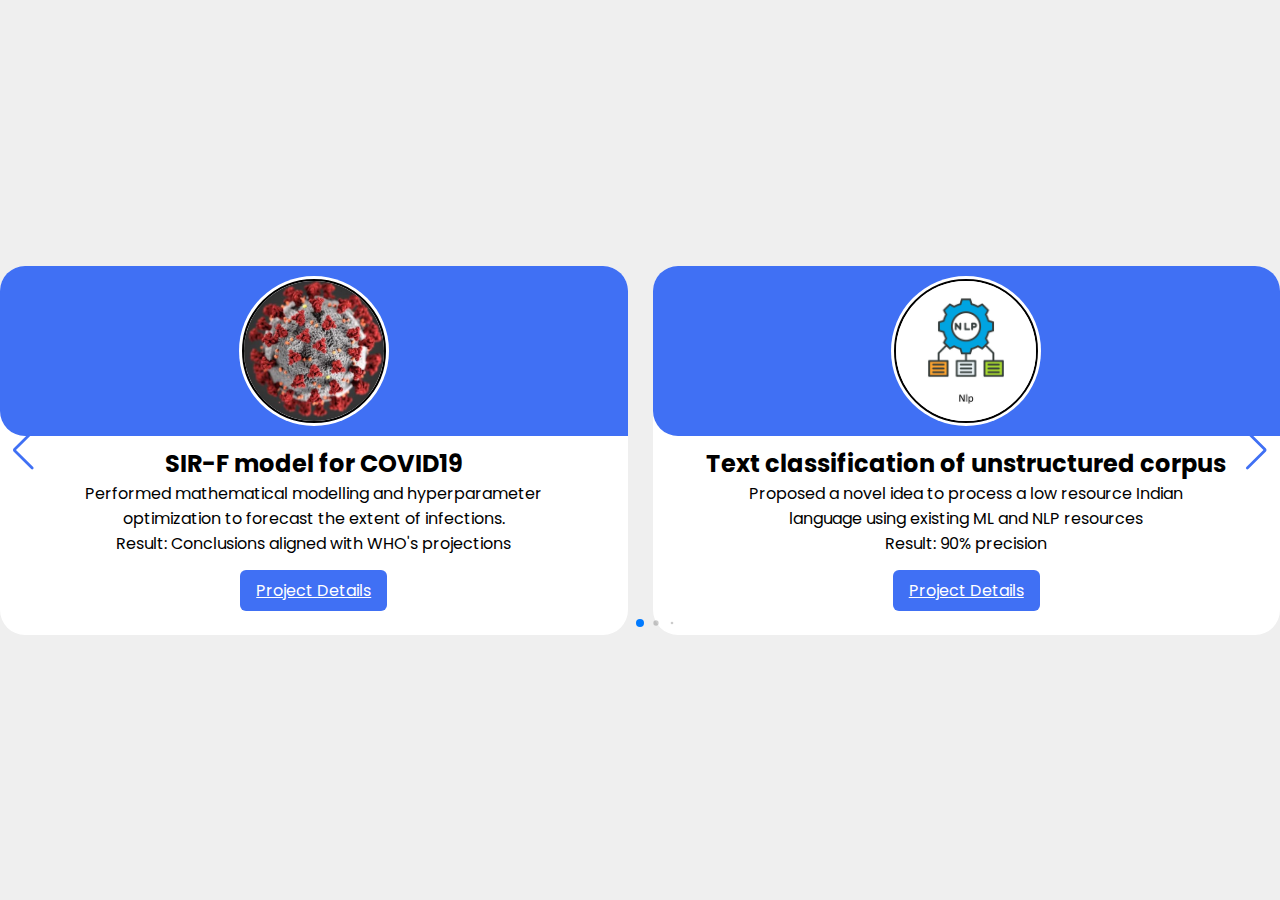
<file: research/research.html>
<!--  card slider with paper names and summaries -->

<!DOCTYPE html>
    <html>
        <head>
            <meta charset="UTF-8">
            <meta http-equiv="X-UA-Compatible" content="IE=edge">
            <meta name="viewport" content="width=device-width, initial-scale=1.0">
            <title>All Research Work</title>
            <link rel="stylesheet" href="swiper/swiper-bundle.min.css">
            <link rel="stylesheet" href="research.css">
        </head>
        <body>
            <div class="slider-container swiper">
                <div class="slider-content">
                    <div class="card-wrapper swiper-wrapper">
                        <div class="card swiper-slide">
                            <div class="image-content">
                                <span class="overlay"></span>
                                <div class="card-image">
                                    <img src="research_images/coronavirus.jpeg" alt="" class="card-img">
                                </div>
                            </div>
                            <div class="card-content">
                                <h2 class="name">SIR-F model for COVID19</h2>
                                <p class="description">Performed mathematical modelling and hyperparameter</p>
                                <p>optimization to forecast the extent of infections.</p>
                                <p>Result: Conclusions aligned with WHO's projections</p>
                                <a href="utils/covid.html">Project Details</a>
                            </div>
                        </div>
                        <!-- TODO: complete the page -->
                        <div class="card swiper-slide">
                            <div class="image-content">
                                <span class="overlay"></span>
                                <div class="card-image">
                                    <img src="research_images/nlp_icon.jpeg" alt="" class="card-img">
                                </div>
                            </div>
                            <div class="card-content">
                                <h2 class="name">Text classification of unstructured corpus</h2>
                                <p class="description">Proposed a novel idea to process a low resource Indian</p>
                                <p>language using existing ML and NLP resources</p>
                                <p>Result: 90% precision</p>
                                <a href="utils/braj.html">Project Details</a>
                            </div>
                        </div>
                        <!-- TODO: complete the page -->
                        <div class="card swiper-slide">
                            <div class="image-content">
                                <span class="overlay"></span>
                                <div class="card-image">
                                    <img src="research_images/ied_research.png" alt="" class="card-img">
                                </div>
                            </div>
                            <div class="card-content">
                                <h2 class="name">Detecting IDEs from a mobile</h2>
                                <p class="description"></p>
                                <p>Summer research internship at Indian Institute of Technology.</p>
                                <p></p>
                                <a href="utils/iit.html">Project Details</a>
                            </div>
                        </div>
                    </div>
                </div>

                <div class="swiper-button-next swiper-navBtn"></div>
                <div class="swiper-button-prev swiper-navBtn"></div>
                <div class="swiper-pagination"></div>

            </div>
        </body>
    
    <script src="swiper/swiper-bundle.min.js"></script>
    <script src="research_script.js"></script>
</html>
</file>
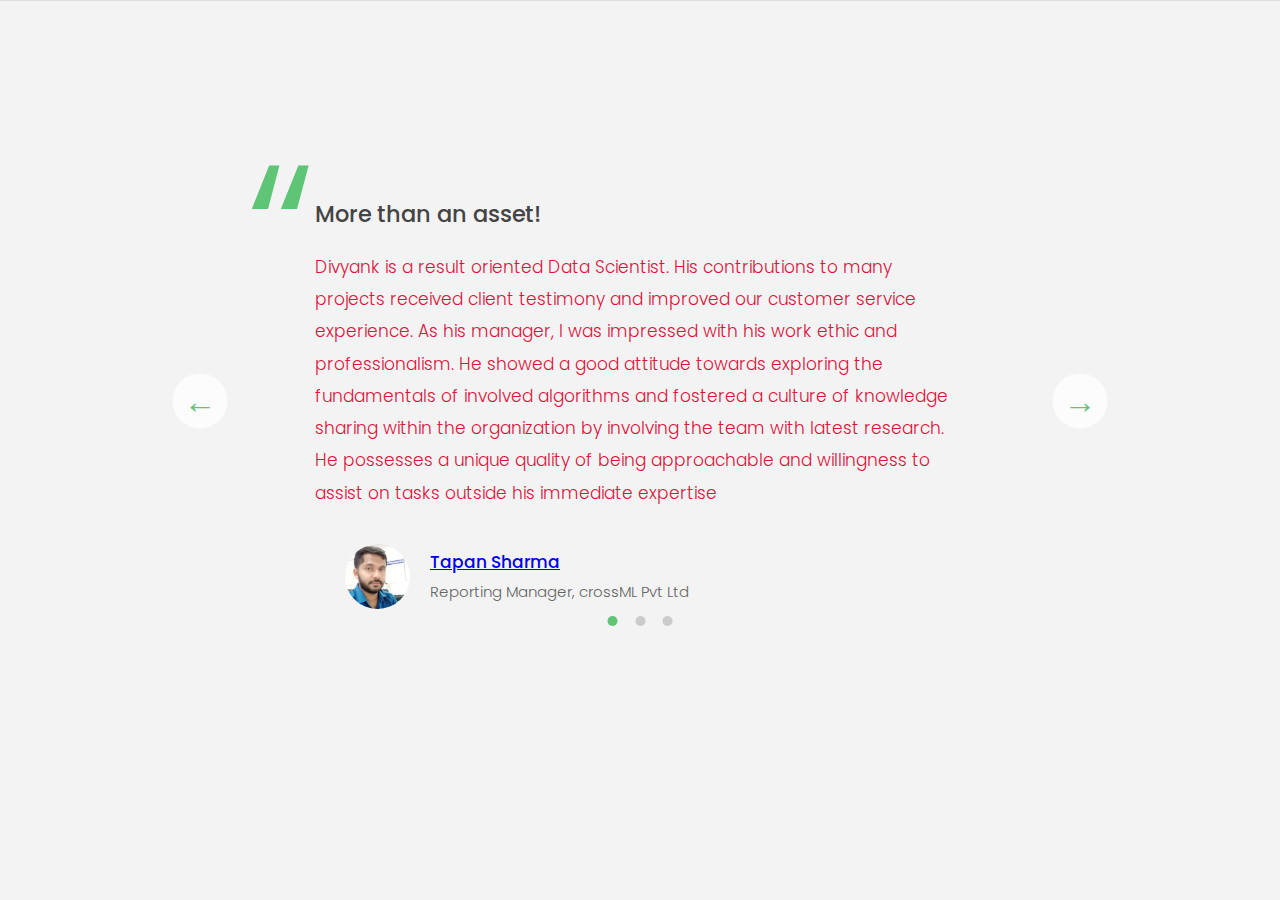
<file: testimonial/main.html>
<!DOCTYPE html>
<html lang="en">
  <head>
    <meta charset="UTF-8" />
    <meta name="viewport" content="width=device-width, initial-scale=1.0" />
    <meta http-equiv="X-UA-Compatible" content="ie=edge" />
    <link rel="shortcut icon" type="image/png" href="img/icon.png" />

    <link
      href="https://fonts.googleapis.com/css?family=Poppins:300,400,500,600&display=swap"
      rel="stylesheet"
    />
    <link rel="stylesheet" href="style.css" />
    <title>Testimonials</title>
  </head>
  <body>
    <section class="section" id="section--3">
      <div class="slider">
        <div class="slide slide--1">
          <div class="testimonial">
            <h5 class="testimonial__header">
              More than an asset!
            </h5>
            <blockquote class="testimonial__text">
              Divyank is a result oriented Data Scientist. 
              His contributions to many projects received client testimony and 
              improved our customer service experience. 
              As his manager, I was impressed with his work ethic and professionalism. 
              He showed a good attitude towards exploring the fundamentals of involved algorithms 
              and fostered a culture of knowledge sharing within the organization by involving 
              the team with latest research. He possesses a unique quality of being approachable 
              and willingness to assist on tasks outside his immediate expertise
            </blockquote>
            <address class="testimonial__author">
              <img
                src="Mentors/Tapan_sir.jpeg"
                alt=""
                class="testimonial__photo"
              />
              <h6 class="testimonial__name"><a href="https://www.linkedin.com/in/tapan-sharma-112252227?lipi=urn%3Ali%3Apage%3Ad_flagship3_profile_view_base%3BYr%2FHGClORdq3n%2FmIKFRN%2FA%3D%3D">Tapan Sharma</a></h6>
              <p class="testimonial__location">Reporting Manager, crossML Pvt Ltd</p>
            </address>
          </div>
        </div>

        <div class="slide slide--3">
          <div class="testimonial">
            <h5 class="testimonial__header">
              One of the bright interns I have worked with!
            </h5>
            <blockquote class="testimonial__text">
              I mentored Divyank during at Sabudh foundation. He
              acquired a very good understanding of deep learning. He
              demonstrated good understanding of Recommendation Engines and text
              analytics and has a good hold of various NLP techniques. Apart
              from technical skills he has excellent communication skills and I
              would give my strongest recommendation for roles which require
              intelligence, organization and a positive attitude
            </blockquote>
            <address class="testimonial__author">
              <img
                src="Mentors/Gurmukh_sir.jpg"
                alt=""
                class="testimonial__photo"
              />
              <h6 class="testimonial__name"><a href="https://www.linkedin.com/in/gurmukh-singh-a36538118?lipi=urn%3Ali%3Apage%3Ad_flagship3_profile_view_base%3BYr%2FHGClORdq3n%2FmIKFRN%2FA%3D%3D">Gurmukh Singh</a></h6>
              <p class="testimonial__location">Internship mentor, Sabudh Foundation</p>
            </address>
          </div>
        </div>

        <div class="slide slide--2">
          <div class="testimonial">
            <h5 class="testimonial__header">Undoubtedly a rare talent!</h5>
            <blockquote class="testimonial__text">
              Of all the people I meet every day only some leave their mark and
              Divyank is one of them. We collaborated for a research publication
              to forecast COVID-19 infestimations and estimate the extent of the
              pandemic; initially we were on different pages however he got us
              on board with exceptional ideas. He exhibited great maturity and
              discipline while carrying out various responsibilities such as
              surveying research papers, developing a prediction model in Python
              and documenting the research findings on Overleaf. For his
              pristine work ethics and adjustability to given situations I give
              him my highest recommendation to anyone looking for a Data Science
              professional.
            </blockquote>
            <address class="testimonial__author">
              <img
                src="Mentors/jatin_sir.png"
                alt=""
                class="testimonial__photo"
              />
              <h6 class="testimonial__name"><a href="https://www.linkedin.com/in/dr-jatin-bedi-77199b137?miniProfileUrn=urn%3Ali%3Afs_miniProfile%3AACoAACFtg4UBCE9XsR5K8up_qeTQBk8GG2QBOZ0&lipi=urn%3Ali%3Apage%3Ad_flagship3_search_srp_all%3BU3PxWZKiR9aKPTNIictQmQ%3D%3D">Dr. Jatin Bedi</a></h6>
              <p class="testimonial__location">
                Assistant Professor, Thapar Institute of Engineering and
                Technology
              </p>
            </address>
          </div>
        </div>

        <button class="slider__btn slider__btn--left">&larr;</button>
        <button class="slider__btn slider__btn--right">&rarr;</button>
        <div class="dots"></div>
      </div>
    </section>

    <script src="scripts.js"></script>
  </body>
</html>
</file>
<file: research/research.css>
/* Import Google Fonts */
@import url("https://fonts.googleapis.com/css2?family=Poppins:wght@400;500;600;700&family=Ubuntu:wght@400;500;700&display=swap");

* {
    margin: 0;
    padding: 0;
    box-sizing: border-box;
    font-family: 'Poppins', sans-serif;
}
body {
  min-height: 100vh;
  display: flex;
  align-items: center;
  justify-content: center;
  background-color: #efefef;
}
.slide-container {
  max-width: 1120px;
  width: 100%;
  background-color: grey;
  padding: 40px 0;
}
.slide-content {
  margin: 0 40px;
}
.card {
  border-radius: 25px;
  background-color: #fff;
}
.image-content,
.card-content {
  display: flex;
  flex-direction: column;
  align-items: center;
  padding: 10px 14px;
}
.image-content {
  position: relative;
  row-gap: 5px;
  border-radius: 25px 25px 0 25px;
}
.overlay {
  position: absolute;
  left: 0;
  top: 0;
  height: 100%;
  width: 100%;
  background-color: #4070F4;
  border-radius: 25px 25px 0 25px;
}
.card-image {
  position: relative;
  height: 150px;
  width: 150px;
  border-radius: 50%;
  background: #fff;
  padding: 3px;
}
.card-image .card-img {
  height: 100%;
  width: 100;
  object-fit: cover;
  border-radius: 50%;
  border: 2px solid #000;
}
.card-content a {
  border: none;
  font-size: 16px;
  color: #fff;
  padding: 8px 16px;
  background-color: #4070F4;
  border-radius: 6px;
  margin: 14px;
  cursor: pointer;
  transition: all 0.3s ease;
}
.card-content a:hover {
  background: #4070F4;
}
.swiper-navBtn {
  color: #4070F4;
  transition: color 0.3s ease;
}
.swiper-navBtn:hover {
  color: #4070F4;
}
.swiper-navBtn::before,
.swiper-navBtn::after {
  font-size: 40px;
}
</file>
<file: testimonial/style.css>
/* The page is NOT responsive. You can implement responsiveness yourself if you wanna have some fun 😃 */

:root {
  --color-primary: #5ec576;
}

* {
  margin: 0;
  padding: 0;
  box-sizing: inherit;
}

html {
  font-size: 62.5%;
  box-sizing: border-box;
}

body {
  font-family: "Poppins", sans-serif;
  font-weight: 300;
  color: #444;
  line-height: 1.9;
  background-color: #f3f3f3;
}

/* GENERAL ELEMENTS */
.section {
  padding: 15rem 3rem;
  border-top: 1px solid #ddd;

  transition: transform 1s, opacity 1s;
}

.section--hidden {
  opacity: 0;
  transform: translateY(8rem);
}

.section__title {
  max-width: 80rem;
  margin: 0 auto 8rem auto;
}

.section__description {
  font-size: 1.8rem;
  font-weight: 600;
  text-transform: uppercase;
  color: var(--color-primary); /* Setting background colour*/
  margin-bottom: 1rem;
}

.section__header {
  font-size: 4rem;
  line-height: 1.3;
  font-weight: 500;
}

.btn {
  display: inline-block;
  background-color: var(--color-primary);
  font-size: 1.6rem;
  font-family: inherit;
  font-weight: 500;
  border: none;
  padding: 1.25rem 4.5rem;
  border-radius: 10rem;
  cursor: pointer;
  transition: all 0.3s;
}

.btn:hover {
  background-color: var(--color-primary-darker);
}

.btn--text {
  display: inline-block;
  background: none;
  font-size: 1.7rem;
  font-family: inherit;
  font-weight: 500;
  color: var(--color-primary);
  border: none;
  border-bottom: 1px solid currentColor;
  padding-bottom: 2px;
  cursor: pointer;
  transition: all 0.3s;
}

p {
  color: #666;
}

/* This is BAD for accessibility! Don't do in the real world! */
button:focus {
  outline: none;
}

img {
  transition: filter 0.5s;
}

/* SLIDER */
.slider {
  max-width: 100rem;
  height: 50rem;
  margin: 0 auto;
  position: relative;

  /* IN THE END */
  overflow: hidden;
}

.slide {
  position: absolute;
  top: 0;
  width: 100%;
  height: 50rem;

  display: flex;
  align-items: center;
  justify-content: center;

  /* THIS creates the animation! */
  transition: transform 1s;
}

.slide > img {
  /* Only for images that have different size than slide */
  width: 100%;
  height: 100%;
  object-fit: cover;
}

.slider__btn {
  position: absolute;
  top: 50%;
  z-index: 10;

  border: none;
  background: rgba(255, 255, 255, 0.7);
  font-family: inherit;
  color: var(--color-primary);
  border-radius: 50%;
  height: 5.5rem;
  width: 5.5rem;
  font-size: 3.25rem;
  cursor: pointer;
}

.slider__btn--left {
  left: 6%;
  transform: translate(-50%, -50%);
}

.slider__btn--right {
  right: 6%;
  transform: translate(50%, -50%);
}

.dots {
  position: absolute;
  bottom: 5%;
  left: 50%;
  transform: translateX(-50%);
  display: flex;
}

.dots__dot {
  border: none;
  background-color: #b9b9b9;
  opacity: 0.7;
  height: 1rem;
  width: 1rem;
  border-radius: 50%;
  margin-right: 1.75rem;
  cursor: pointer;
  transition: all 0.5s;

  /* Only necessary when overlying images */
  /* box-shadow: 0 0.6rem 1.5rem rgba(0, 0, 0, 0.7); */
}

.dots__dot:last-child {
  margin: 0;
}

.dots__dot--active {
  background-color: var(--color-primary);
  opacity: 1;
}

/* TESTIMONIALS */
.testimonial {
  width: 65%;
  position: relative;
}

.testimonial::before {
  content: "\201C";
  position: absolute;
  top: -5.7rem;
  left: -6.8rem;
  line-height: 1;
  font-size: 20rem;
  font-family: inherit;
  color: var(--color-primary);
  z-index: -1;
}

.testimonial__header {
  font-size: 2.25rem;
  font-weight: 500;
  margin-bottom: 1.5rem;
}

.testimonial__text {
  font-size: 1.7rem;
  margin-bottom: 3.5rem;
  color: crimson;
}

.testimonial__author {
  margin-left: 3rem;
  font-style: normal;

  display: grid;
  grid-template-columns: 6.5rem 1fr;
  column-gap: 2rem;
}

.testimonial__photo {
  grid-row: 1 / span 2;
  width: 6.5rem;
  border-radius: 50%;
}

.testimonial__name {
  font-size: 1.7rem;
  font-weight: 500;
  align-self: end;
  margin: 0;
}

.testimonial__location {
  font-size: 1.5rem;
}

.section__title--testimonials {
  margin-bottom: 4rem;
}
</file>
